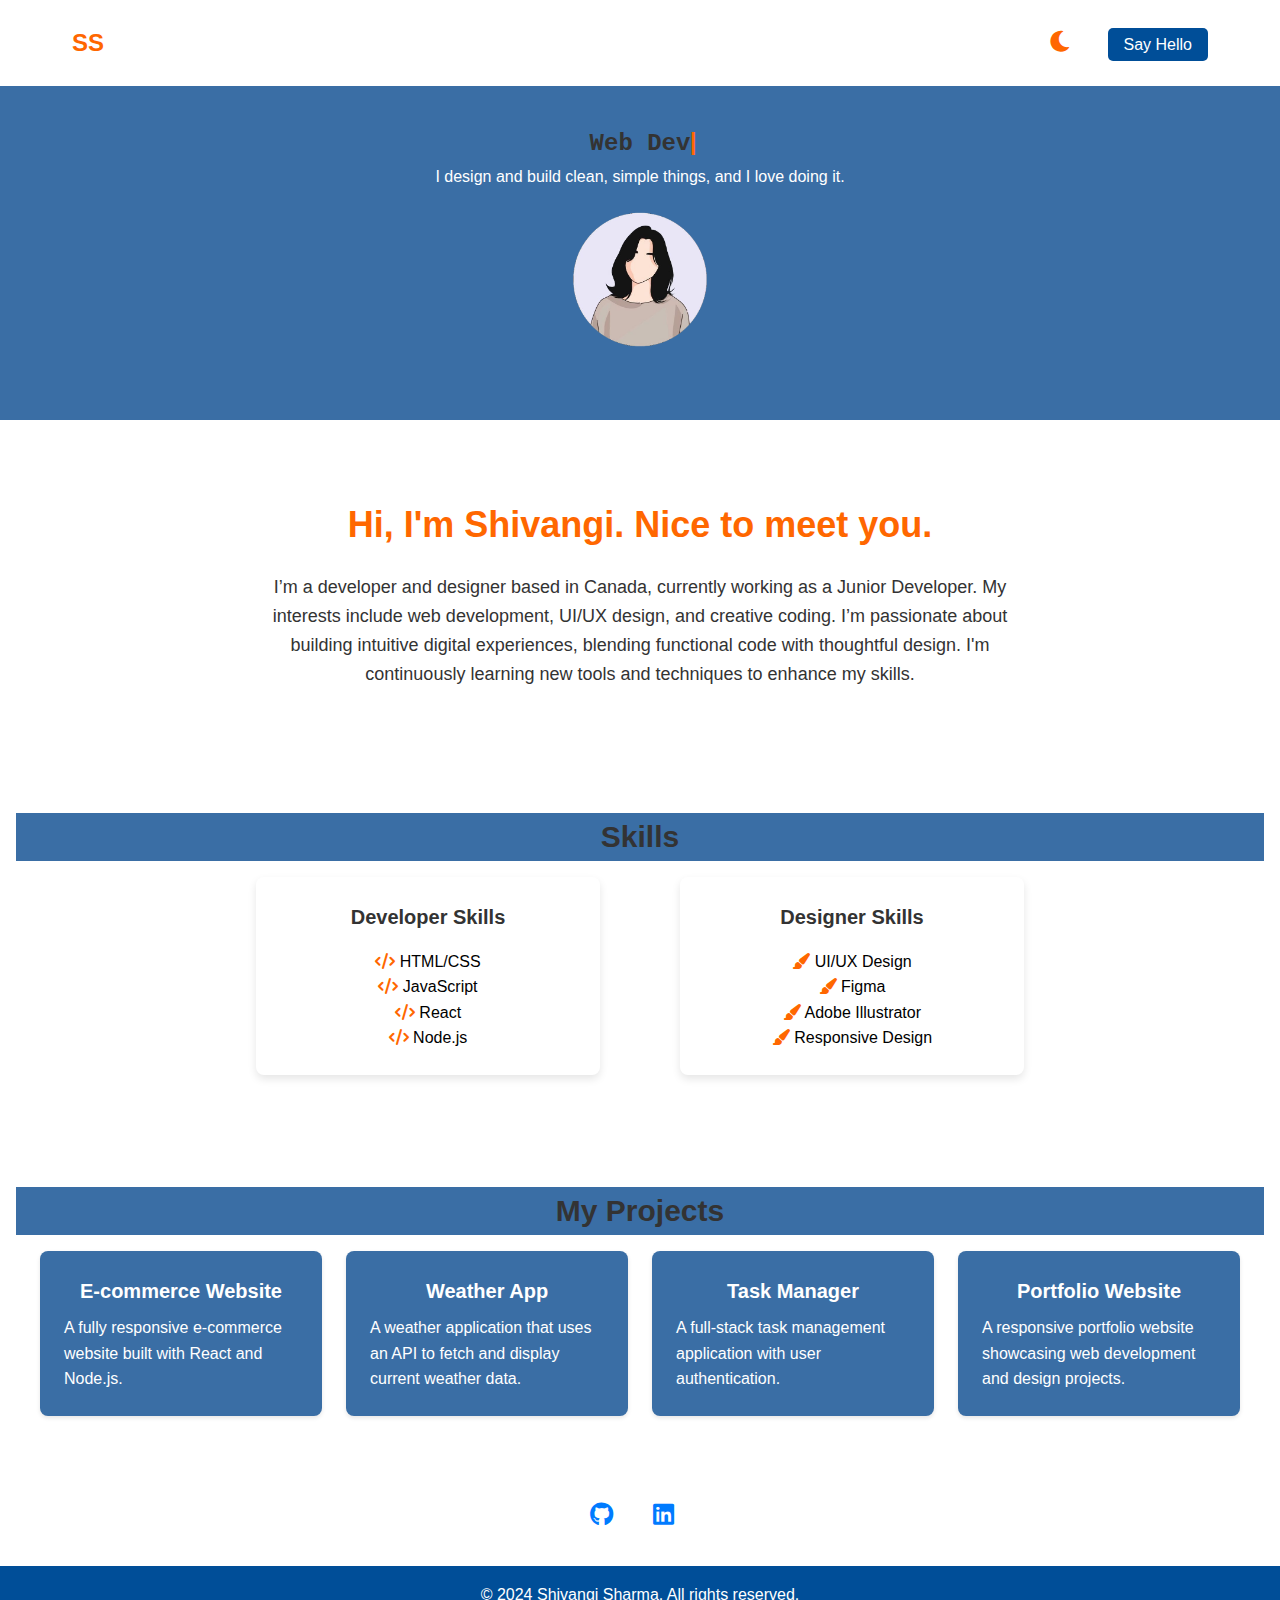
<file: index.html>
<!DOCTYPE html>
<html lang="en">
<head>
    <meta charset="UTF-8">
    <meta name="viewport" content="width=device-width, initial-scale=1.0">
    <title>Portfolio</title>
    <link rel="stylesheet" href="styles.css">
    <link rel="stylesheet" href="https://cdnjs.cloudflare.com/ajax/libs/font-awesome/6.0.0-beta3/css/all.min.css">
</head>
<body>
    <nav>
        <div class="logo">SS</div>
        <div>
            <button id="themeToggle" class="theme-toggle">
                <i class="fas fa-sun"></i>
            </button>
            <a href="SayHello.html" class="say-hello-btn">Say Hello</a>
        </div>
    </nav>
    <header>
        <div class="header-content">
            <div class="typewriter-container">
                <h1 id="typewriter" class="typewriter"></h1>
            </div>
            <p>I design and build clean, simple things, and I love doing it.</p>
        </div>
        <div class="header-image">
            <img src="myimage.png" alt="Header Image">
        </div>
    </header>
    <main>
        <section id="about">
            <h2 style="color: #FF6700">Hi, I'm Shivangi. Nice to meet you.</h2>
            <p>I’m a developer and designer based in Canada, currently working as a Junior Developer. My interests include web development, UI/UX design, and creative coding. I’m passionate about building intuitive digital experiences, blending functional code with thoughtful design. I'm continuously learning new tools and techniques to enhance my skills.</p>
        </section>
        <section id="skills" style="text-align: center;">
            <h2 style="background-color:#3A6EA5;">Skills</h2>
            <div class="skills-columns" style="display: flex; justify-content: center; gap: 5rem; padding-left: 15rem; padding-right: 15rem;">
                <div class="skills-column">
                    <h3>Developer Skills</h3>
                    <ul style="list-style: none; padding-left: 0; color:black;">
                        <li><i class="fas fa-code" style="color: #FF6700;"></i> HTML/CSS</li>
                        <li><i class="fas fa-code" style="color: #FF6700;"></i> JavaScript</li>
                        <li><i class="fas fa-code" style="color: #FF6700;"></i> React</li>
                        <li><i class="fas fa-code" style="color: #FF6700;"></i> Node.js</li>
                    </ul>
                </div>
                <div class="skills-column">
                    <h3>Designer Skills</h3>
                    <ul style="list-style: none; padding-left: 0; color: black;">
                        <li><i class="fas fa-paint-brush"style="color: #FF6700;"></i> UI/UX Design</li>
                        <li><i class="fas fa-paint-brush"style="color: #FF6700;"></i> Figma</li>
                        <li><i class="fas fa-paint-brush"style="color: #FF6700;"></i> Adobe Illustrator</li>
                        <li><i class="fas fa-paint-brush"style="color: #FF6700;"></i> Responsive Design</li>
                    </ul>
                </div>
            </div>
        </section>
        <section id="projects">
            <h2 style="background-color:#3A6EA5;">My Projects</h2>
            <div class="projects-grid">
                <div class="project">
                    <h3>E-commerce Website</h3>
                    <p>A fully responsive e-commerce website built with React and Node.js.</p>
                </div>
                <div class="project">
                    <h3>Weather App</h3>
                    <p>A weather application that uses an API to fetch and display current weather data.</p>
                </div>
                <div class="project">
                    <h3>Task Manager</h3>
                    <p>A full-stack task management application with user authentication.</p>
                </div>
                <div class="project">
                    <h3>Portfolio Website</h3>
                    <p>A responsive portfolio website showcasing web development and design projects.</p>
                </div>
            </div>
        </section>
        <div class="social-icons">
            <a href="https://github.com/shivangi287" target="_blank" rel="noopener noreferrer"><i class="fab fa-github"></i></a>
           <a href="https://linkedin.com/in/shivangi-sharma28" target="_blank" rel="noopener noreferrer"><i class="fab fa-linkedin"></i></a>

        </div>
    </main>
    <footer>
        <p>&copy; 2024 Shivangi Sharma. All rights reserved.</p>
    </footer>
<script src="script.js"></script>
</body>
</body>
</html>
</file>
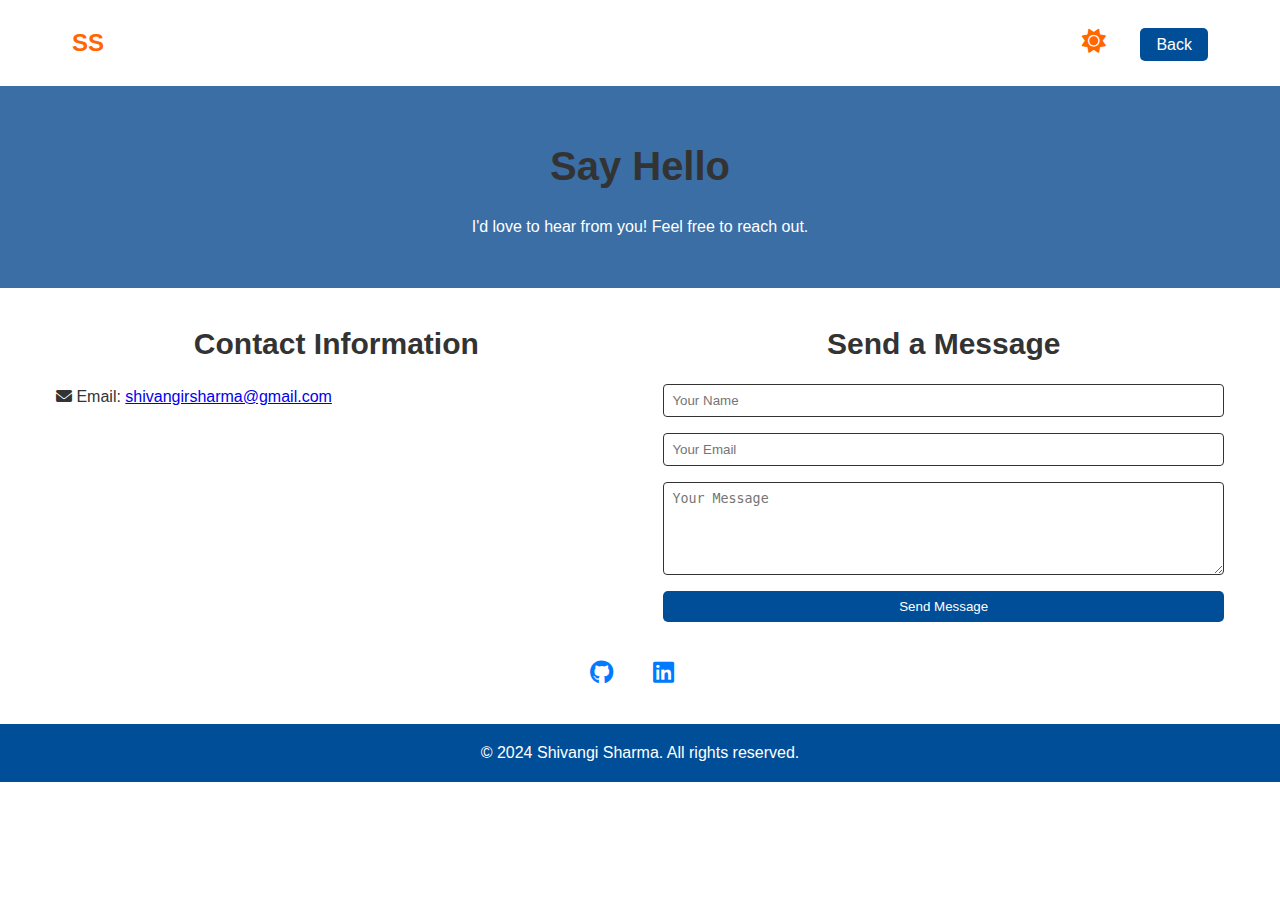
<file: SayHello.html>
<!DOCTYPE html>
<html lang="en">
<head>
    <meta charset="UTF-8">
    <meta name="viewport" content="width=device-width, initial-scale=1.0">
    <title>Say Hello - Shivangi Sharma</title>
     <link rel="stylesheet" href="styles.css">
      <link rel="stylesheet" href="script.js">
     
    <link rel="stylesheet" href="https://cdnjs.cloudflare.com/ajax/libs/font-awesome/6.0.0-beta3/css/all.min.css">
   
</head>
<body>
    <nav>
        <div class="logo">SS</div>
        <div>
            <button id="themeToggle" class="theme-toggle">
                <i class="fas fa-sun"></i>
            </button>
            <a href="index.html" class="back-btn">Back</a>
        </div>
    </nav>

    <header>
        <h1>Say Hello</h1>
        <p>I'd love to hear from you! Feel free to reach out.</p>
    </header>

    <main>
         <section style=" max-width: 1200px;
            margin: 2rem auto;
            padding: 0 1rem;
            display: flex;
            justify-content: space-between;>
">
        <div class="contact-info">
            <h2>Contact Information</h2>
           <p><i class="fas fa-envelope"></i> Email: <a href="mailto:shivangirsharma@gmail.com">shivangirsharma@gmail.com</a></p>
                    </div>
        <div class="contact-form">
            <h2>Send a Message</h2>
            <form id="contact-form">
                <input type="text" id="name" name="name" placeholder="Your Name" required>
                <input type="email" id="email" name="email" placeholder="Your Email" required>
                <textarea id="message" name="message" placeholder="Your Message" rows="5" required></textarea>
                <button type="submit">Send Message</button>
            </form>
        </div>
   </section>
   <div class="social-icons">
           <a href="https://github.com/shivangi287" target="_blank" rel="noopener noreferrer"><i class="fab fa-github"></i></a>
           <a href="https://linkedin.com/in/shivangi-sharma28" target="_blank" rel="noopener noreferrer"><i class="fab fa-linkedin"></i></a>

        </div>

    </main>

    <footer>
        <p>&copy; 2024 Shivangi Sharma. All rights reserved.</p>
    </footer>

    <script>
      

        // Form submission
        // Form submission
document.getElementById('contact-form').addEventListener('submit', async function (e) {
    e.preventDefault();

    const name = document.getElementById('name').value;
    const email = document.getElementById('email').value;
    const message = document.getElementById('message').value;

    try {
        const response = await fetch('http://localhost:3000/submit', {
    method: 'POST',
    headers: {
        'Content-Type': 'application/json',
    },
    body: JSON.stringify({ name, email, message }),
});


        if (response.ok) {
            alert('Thank you for your message! I will get back to you soon.');
            this.reset();
        } else {
            alert('Something went wrong. Please try again.');
        }
    } catch (error) {
        alert('Error: ' + error.message);
    }

        });
    </script>
</body>
</html>
</file>
<file: styles.css>
/* Reset and base styles */
* {
    margin: 0;
    padding: 0;
    box-sizing: border-box;
}

/* Theme variables */
:root {
    /* Light theme (default) */
    --bg-color: #ffffff;
    --text-color: #333333;
    --primary-color: #007bff;
    --secondary-bg: #EBEBEB;
    --project-bg: #3A6EA5;
    --project-text: #ffffff;
}

/* Dark theme */
[data-theme="dark"] {
    --bg-color: #333333; /* Changed to black for dark mode */
    --text-color: #ffffff; /* Changed to white for dark mode */
    --primary-color: #4da6ff;
    --secondary-bg: #333333; /* Darker background for sections */
    --project-bg: #1a1a1a; /* Darker background for projects */
    --project-text: #ffffff;
}

/* Apply theme colors */
body {
    background-color: var(--bg-color);
    color: var(--text-color);
    font-family: Arial, sans-serif;
    line-height: 1.6;
    transition: background-color 0.3s, color 0.3s;
}

/* Navigation styles */
nav {
    background-color: var(--bg-color);
    color: var(--text-color);
    padding: 1.5rem;
    display: flex;
    justify-content: space-between;
    align-items: center;
}

.logo {
    color: #FF6700; /* Keeping the logo color consistent in both themes */
    font-size: 1.5rem;
    font-weight: bold;
    margin-left: 3rem;
}

/* Button styles */
.say-hello-btn {
    background-color: #004E98;
    color: #fff;
    padding: 0.5rem 1rem;
    border: none;
    border-radius: 5px;
    cursor: pointer;
    transition: background-color 0.3s ease;
    margin-right: 3rem;
    margin-left: 20px;
    text-decoration:none;
}

.say-hello-btn:hover {
    background-color: #3A6EA5;
}

/* Header styles */
header {
    background-color: #3A6EA5;
    color: #fff;
    text-align: center;
    padding: 3rem 1rem;
}

.header-content {
    max-width: 800px;
    margin: 0 auto;
}

.header-image img {
    margin-top: 10px;
    width: 100%;
    max-width: 200px;
    height: auto;
}

/* About section styles */
#about {
    text-align: center;
    padding: 60px 20px;
    color: var(--text-color); /* Use theme text color */
}

#about h2 {
    font-size: 36px;
    margin-bottom: 20px;
    color: #FF6700; /* Keeping the heading color consistent */
}

#about p {
    font-size: 18px;
    max-width: 800px;
    margin: 0 auto;
    line-height: 1.6;
}

/* Section styles */
section {
    padding: 3rem 1rem;
    margin: 1rem 0;
    
    border-radius: 8px;
}

/* Heading styles */
h1, h2, h3 {
    margin-bottom: 1rem;
    text-align: center;
    color: var(--text-color);
}

h1 { font-size: 40px; }
h2 { font-size: 30px; }
h3 { font-size: 20px; }

/* Skills section styles */
.skills-container {
    display: flex;
    justify-content: space-between;
    gap: 2rem;
    max-width: 1200px;
    margin: 0 auto;
}

.skills-column {
    flex: 1;
    
    padding: 1.5rem;
    border-radius: 8px;
    text-align: center;
    box-shadow: 0 4px 8px rgba(0, 0, 0, 0.1);
    
}

.skills-icon {
    font-size: 3rem;
    margin-bottom: 1rem;
    color: #FF6700;
}

.skills-list {
    display: grid;
    grid-template-columns: repeat(auto-fill, minmax(200px, 1fr));
    gap: 1rem;
}

.skill {
    background-color: var(--bg-color);
    padding: 1rem;
    color: var(--text-color);
}

ul{
list-style: none; 
padding-left: 0; 
color:black;
}

/* Projects section styles */
.projects-grid {
    display: grid;
    grid-template-columns: repeat(auto-fit, minmax(250px, 1fr));
    gap: 1.5rem;
    max-width: 1200px;
    margin: 0 auto;
}

.project {
    background-color: var(--project-bg);
    border-radius: 8px;
    padding: 1.5rem;
    box-shadow: 0 2px 4px rgba(0,0,0,0.1);
    transition: transform 0.3s ease;
    color: var(--project-text);
}

.project:hover {
    transform: translateY(-5px);
}

.project h3 {
    color: var(--project-text);
    margin-bottom: 0.5rem;
}

/* Social icons styles */
.social-icons {
    display: flex;
    justify-content: center;
    gap: 1.5rem;
    margin-top: 2rem;
}

.social-icons a {
    color: var(--primary-color);
    font-size: 2rem;
    transition: color 0.3s ease;
}

.social-icons a:hover {
    color: #FF6700;
}

/* Footer styles */
footer {
    background-color: #004E98;
    color: #fff;
    text-align: center;
    padding: 1rem;
    margin-top: 2rem;
}

/* Typewriter effect styles */
.typewriter-container {
    display: block;
    height: 1.2em;
    line-height: 1.2em;
    text-align: center;
    margin-bottom: 10px;
}

.typewriter {
    font-family: monospace;
    font-size: 24px;
    white-space: pre;
    display: inline-block;
    position: relative;
}

.typewriter::after {
    content: '|';
    position: absolute;
    right: -10px;
    color: #FF6700;
    animation: blink 0.7s infinite;
}

@keyframes blink {
    0%, 100% { opacity: 1; }
    50% { opacity: 0; }
}

/* Theme toggle button styles */
.theme-toggle {
    background: none;
    border: none;
    cursor: pointer;
    font-size: 1.5rem;
    color: #FF6700;
    margin-right: 10px;
}

.back-btn {
            
            background-color: #004E98;
            color: #fff;
           padding: 0.5rem 1rem;
           border: none;
           border-radius: 5px;
           cursor: pointer;
           transition: background-color 0.3s ease;
           margin-right: 3rem;
           margin-left: 20px;
           text-decoration:none;

        }
.back-btn:hover {
    background-color: #3A6EA5;
}

.contact-info, .contact-form {
            flex-basis: 48%;
        }

        .social-icons a {
            color: var(--primary-color);
            font-size: 1.5rem;
            margin-right: 1rem;
            text-decoration: none;
        }

        form {
            display: flex;
            flex-direction: column;
        }

        input, textarea {
            margin-bottom: 1rem;
            padding: 0.5rem;
            border: 1px solid var(--text-color);
            border-radius: 4px;
            background-color: var(--bg-color);
            color: var(--text-color);
        }

        button[type="submit"] {
            background-color: #004E98;
            color: #fff;
           padding: 0.5rem;
           border: none;
           border-radius: 5px;
           cursor: pointer;
           transition: background-color 0.3s ease;
           text-decoration:none;

        }
button[type="submit"]:hover {
    background-color: #3A6EA5;
}






/* You can add more specific dark theme overrides here if needed */
[data-theme="dark"] .skills-column,
[data-theme="dark"] .skill {
    background-color: #a1a1a1; /* Slightly lighter than the main background for contrast */
    color: var(--text-color);
}

[data-theme="dark"] .project {
    background-color: #333; /* Darker background for projects in dark mode */
}
[data-theme="dark"] .skills-column h3 {
    color: black;
}



/* Add any additional dark theme specific styles here */
</file>
